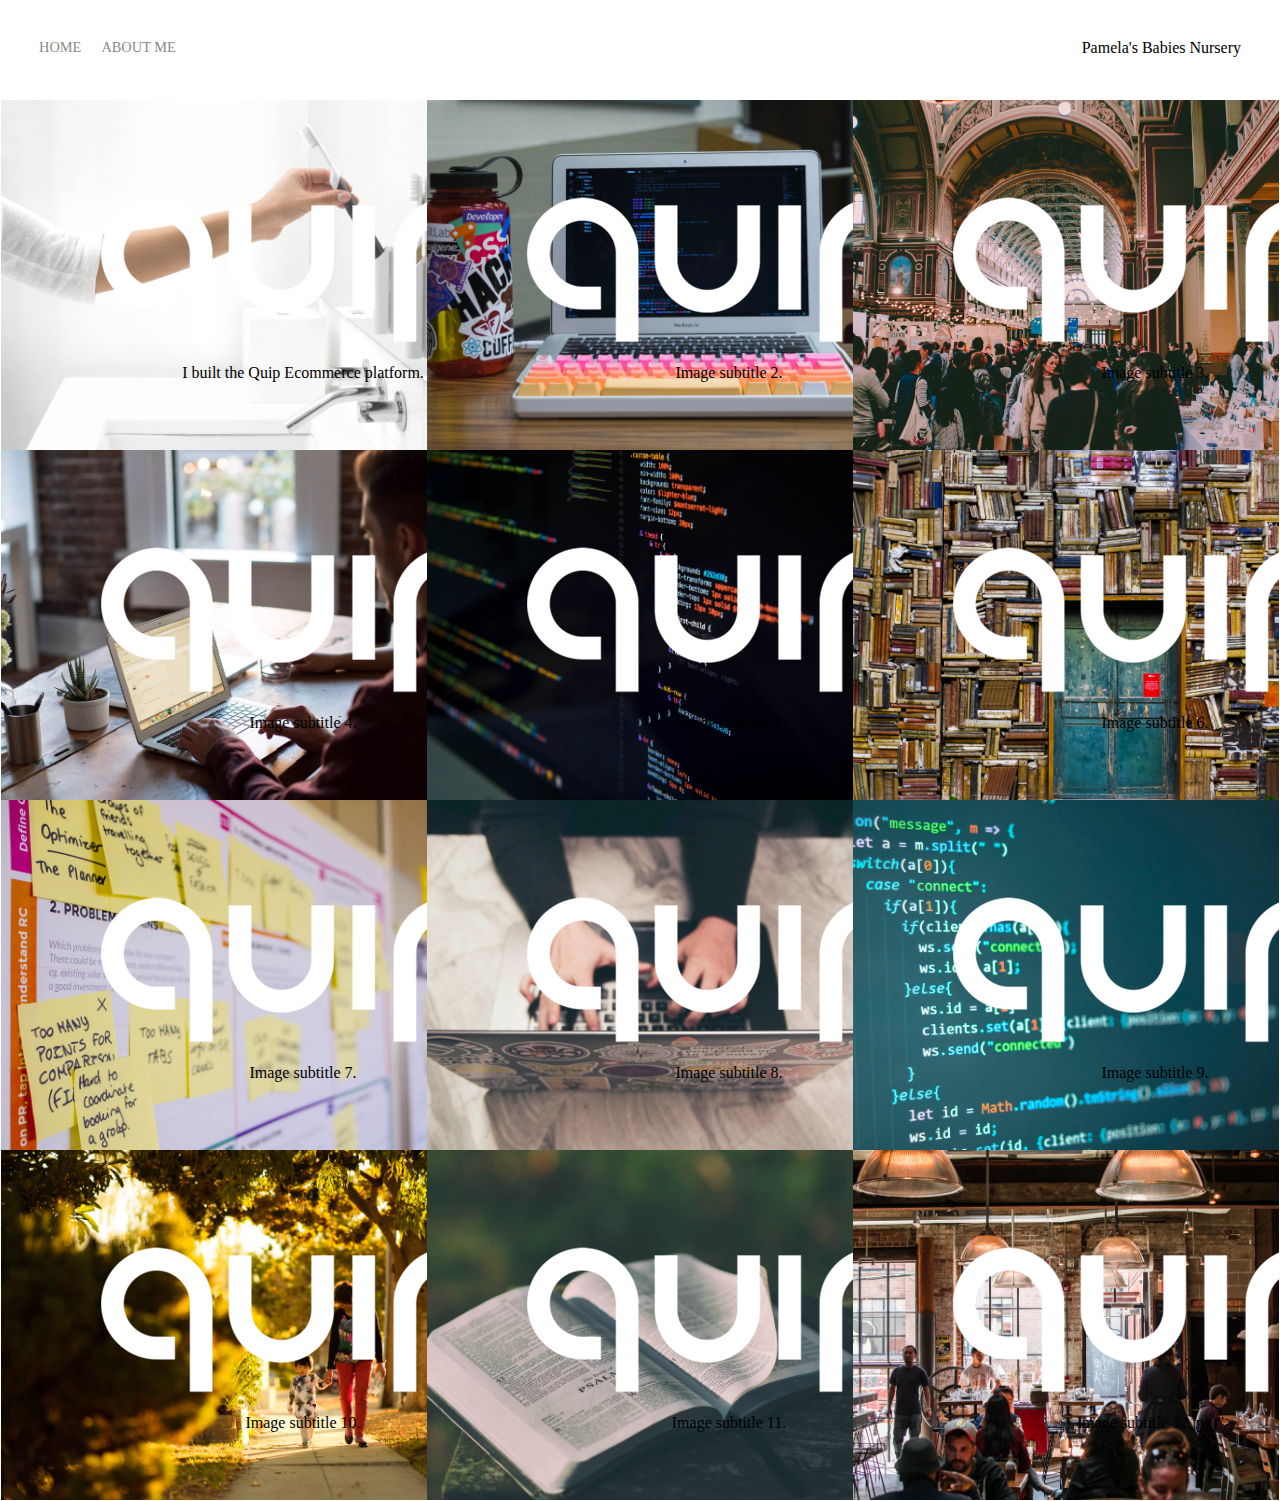
<file: index.html>
<!DOCTYPE html>
<html lang="en">

  <head>
    <meta charset="UTF-8">
    <meta http-equiv="X-UA-Compatible" content="IE=edge">
    <title>Portfolio</title>
    <meta name="viewport" content="width=device-width, initial-scale=1.0">
    <link rel="stylesheet" href="style.css">
  </head>
  <notes>
    <! 1 grid items-: images, titles, descriptions, animations, javascript>
  </notes>

  <body>
    <div class="container">
      <div class="nav-wrapper">
        <div class="left-side">
          <div class="nav-link-wrapper">
            <a href="index.html">Home</a>
          </div>
          <div class="nav-link-wrapper">
            <a href="about.html">About me</a>
          </div>
        </div>
        <div class="right-side">
          <div class="brand">
            <div>Pamela's Babies Nursery</div>
          </div>
        </div>
      </div>

      <div class="content-wrapper">
        <div class="portfolio-items-wrapper">
          <div class="portfolio-item-wrapper">
            <div class="portfolio-img-background" style="background-image:url(images/portfolio1.jpg)">
            </div>

            <div class="img-text-wrapper">
              <div class="logo-wrapper">
                <img src="images/logos/quip.png">
              </div>

              <div class="subtitle">
                I built the Quip Ecommerce platform.
              </div>
            </div>
          </div>

          <div class="portfolio-item-wrapper">
            <div class="portfolio-img-background" style="background-image:url(images/portfolio2.jpg)">
            </div>

            <div class="img-text-wrapper">
              <div class="logo-wrapper">
                <img src="images/logos/quip.png">
              </div>

              <div class="subtitle">
                Image subtitle 2.
              </div>
            </div>
          </div>

          <div class="portfolio-item-wrapper">
            <div class="portfolio-img-background" style="background-image:url(images/portfolio3.jpg)">
            </div>

            <div class="img-text-wrapper">
              <div class="logo-wrapper">
                <img src="images/logos/quip.png">
              </div>

              <div class="subtitle">
                Image subtitle 3.
              </div>
            </div>
          </div>

          <div class="portfolio-item-wrapper">
            <div class="portfolio-img-background" style="background-image:url(images/portfolio4.jpg)">
            </div>

            <div class="img-text-wrapper">
              <div class="logo-wrapper">
                <img src="images/logos/quip.png">
              </div>

              <div class="subtitle">
                Image subtitle 4.
              </div>
            </div>
          </div>

          <div class="portfolio-item-wrapper">
            <div class="portfolio-img-background" style="background-image:url(images/portfolio5.jpg)">
            </div>

            <div class="img-text-wrapper">
              <div class="logo-wrapper">
                <img src="images/logos/quip.png">
              </div>

              <div class="subtitle">
                Image subtitle 5.
              </div>
            </div>
          </div>

          <div class="portfolio-item-wrapper">
            <div class="portfolio-img-background" style="background-image:url(images/portfolio6.jpg)">
            </div>

            <div class="img-text-wrapper">
              <div class="logo-wrapper">
                <img src="images/logos/quip.png">
              </div>

              <div class="subtitle">
                Image subtitle 6.
              </div>
            </div>
          </div>

          <div class="portfolio-item-wrapper">
            <div class="portfolio-img-background" style="background-image:url(images/portfolio7.jpg)">
            </div>

            <div class="img-text-wrapper">
              <div class="logo-wrapper">
                <img src="images/logos/quip.png">
              </div>

              <div class="subtitle">
                Image subtitle 7.
              </div>
            </div>
          </div>

          <div class="portfolio-item-wrapper">
            <div class="portfolio-img-background" style="background-image:url(images/portfolio8.jpg)">
            </div>

            <div class="img-text-wrapper">
              <div class="logo-wrapper">
                <img src="images/logos/quip.png">
              </div>

              <div class="subtitle">
                Image subtitle 8.
              </div>
            </div>
          </div>

          <div class="portfolio-item-wrapper">
            <div class="portfolio-img-background" style="background-image:url(images/portfolio9.jpg)">
            </div>

            <div class="img-text-wrapper">
              <div class="logo-wrapper">
                <img src="images/logos/quip.png">
              </div>

              <div class="subtitle">
                Image subtitle 9.
              </div>
            </div>
          </div>

          <div class="portfolio-item-wrapper">
            <div class="portfolio-img-background" style="background-image:url(images/portfolio10.jpg)">
            </div>

            <div class="img-text-wrapper">
              <div class="logo-wrapper">
                <img src="images/logos/quip.png">
              </div>

              <div class="subtitle">
                Image subtitle 10.
              </div>
            </div>
          </div>

          <div class="portfolio-item-wrapper">
            <div class="portfolio-img-background" style="background-image:url(images/portfolio11.jpg)">
            </div>

            <div class="img-text-wrapper">
              <div class="logo-wrapper">
                <img src="images/logos/quip.png">
              </div>

              <div class="subtitle">
                Image subtitle 11.
              </div>
            </div>
          </div>

          <div class="portfolio-item-wrapper">
            <div class="portfolio-img-background" style="background-image:url(images/portfolio12.jpg)">
            </div>

            <div class="img-text-wrapper">
              <div class="logo-wrapper">
                <img src="images/logos/quip.png">
              </div>

              <div class="subtitle">
                Image subtitle 12.jpg)">
              </div>
            </div>
          </div>
        </div>
      </div>
    </div>
  </body>

</html>
</file>
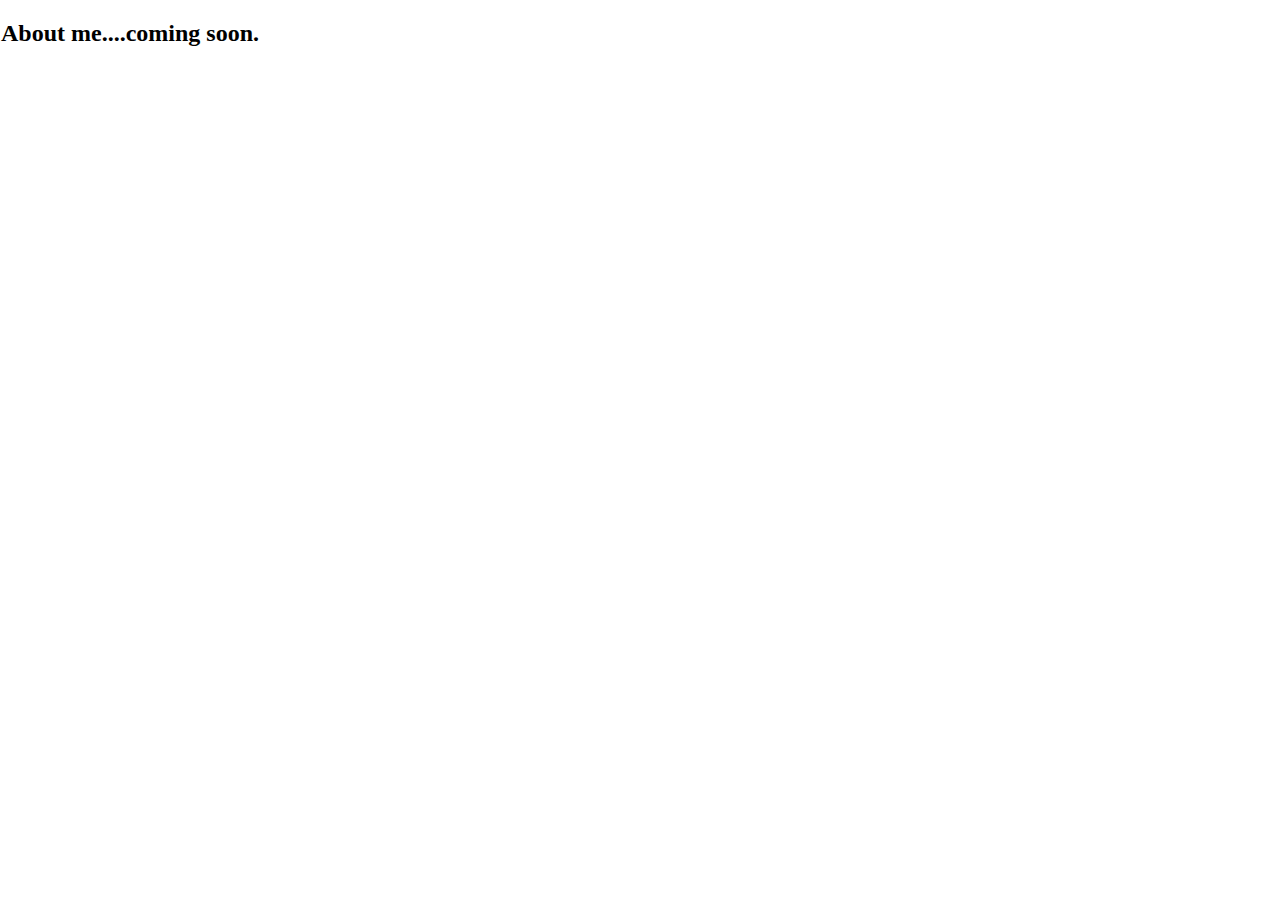
<file: about.html>
<!DOCTYPE html>
<html lang="en">

  <head>
    <meta charset="UTF-8">
    <meta http-equiv="X-UA-Compatible" content="IE=edge">
    <meta name="viewport" content="width=device-width, initial-scale=1.0">
    <link rel="stylesheet" href="style.css">
    <title>About me</title>
  </head>

  <body>
    <notes>
      <! about page-: images, split column layout, content>
    </notes>
    <h2>About me....coming soon.</h2>
  </body>

</html>
</file>
<file: style.css>
/* Master styles*/
body {
  margin: 1px;
}

.container {
  display: grid;
  grid-template-columns: 1fr;
}

/* Nav styles*/
.nav-wrapper {
  display: flex;
  justify-content: space-between;
  padding: 38px;
}

.left-side {
  display: flex;
}

.nav-wrapper > .left-side > div {
  margin-right: 20px;
  font-size: 0.9em;
  text-transform: uppercase;
}

.nav-link-wrapper {
  height: 22px;
  border-bottom: 1px solid transparent;
  transition: border-bottom 0.5s;
}

.nav-link-wrapper a {
  color: #8a8a8a;
  text-decoration: none;
  transition: color 0.5s;
}

.nav-link-wrapper:hover {
  border-bottom: 1px solid black;
}

.nav-link-wrapper a:hover {
  color: black;
}

/*Portfolio styles*/

.portfolio-items-wrapper {
  display: grid;
  grid-template-columns: 1fr 1fr 1fr;
}

.portfolio-item-wrapper {
  position: relative;
}

.portfolio-img-background {
  height: 350px;
  width: 100%;
  background-size: cover;
  background-position: center;
  background-repeat: no-repeat;
}

.img-text-wrapper {
  position: absolute;
  top: 0;
  display: flex;
  flex-direction: column;
  justify-content: center;
  align-items: center;
  height: 100%;
  text-align: center;
  padding-left: 100px;
  padding-right: 100px;
}
</file>
